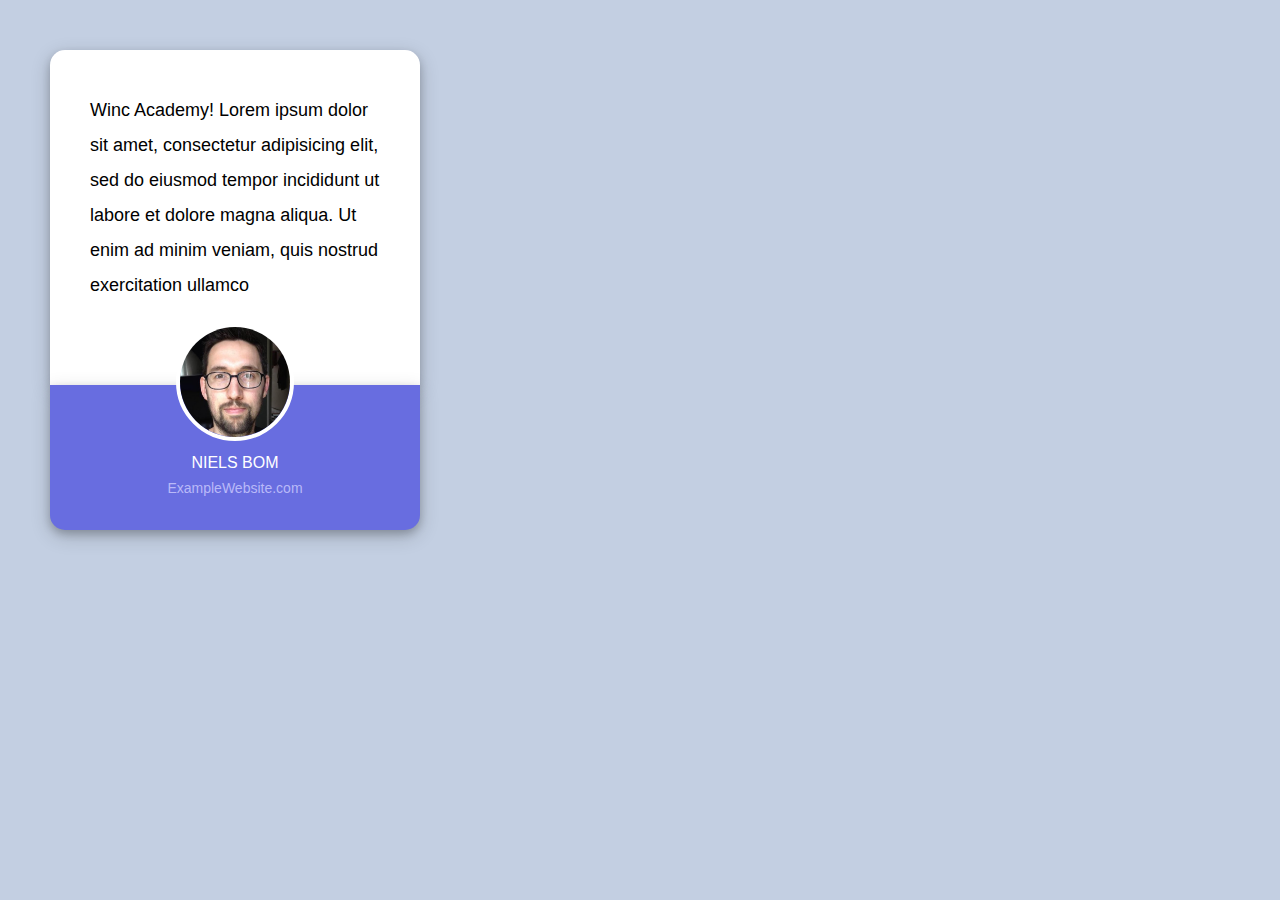
<file: Level-1_Testimonial_maken/index.html>
<!DOCTYPE html>
<html lang="nl">
  <head>
    <meta charset="UTF-8" />
    <meta name="viewport" content="width=device-width, initial-scale=1.0" />
    <link rel="stylesheet" type="text/css" href="./styles/styles.css" />
    <title>Eindopdracht_Module-2_Testimonial_maken</title>
  </head>

  <body>
    <div class="body">
      <main class="main">
        <div class="main__text">
          <p>
            Winc Academy! Lorem ipsum dolor sit amet, consectetur adipisicing
            elit, sed do eiusmod tempor incididunt ut labore et dolore magna
            aliqua. Ut enim ad minim veniam, quis nostrud exercitation ullamco
          </p>
        </div>
        <img src="nielsbom.jpg" class="main__portret" />
      </main>
      <footer class="footer">
        <div class="footer__title">NIELS BOM</div>
        <div class="footer__link">
          <a href="https://example.com/">ExampleWebsite.com</a>
        </div>
      </footer>
    </div>
  </body>
</html>
</file>
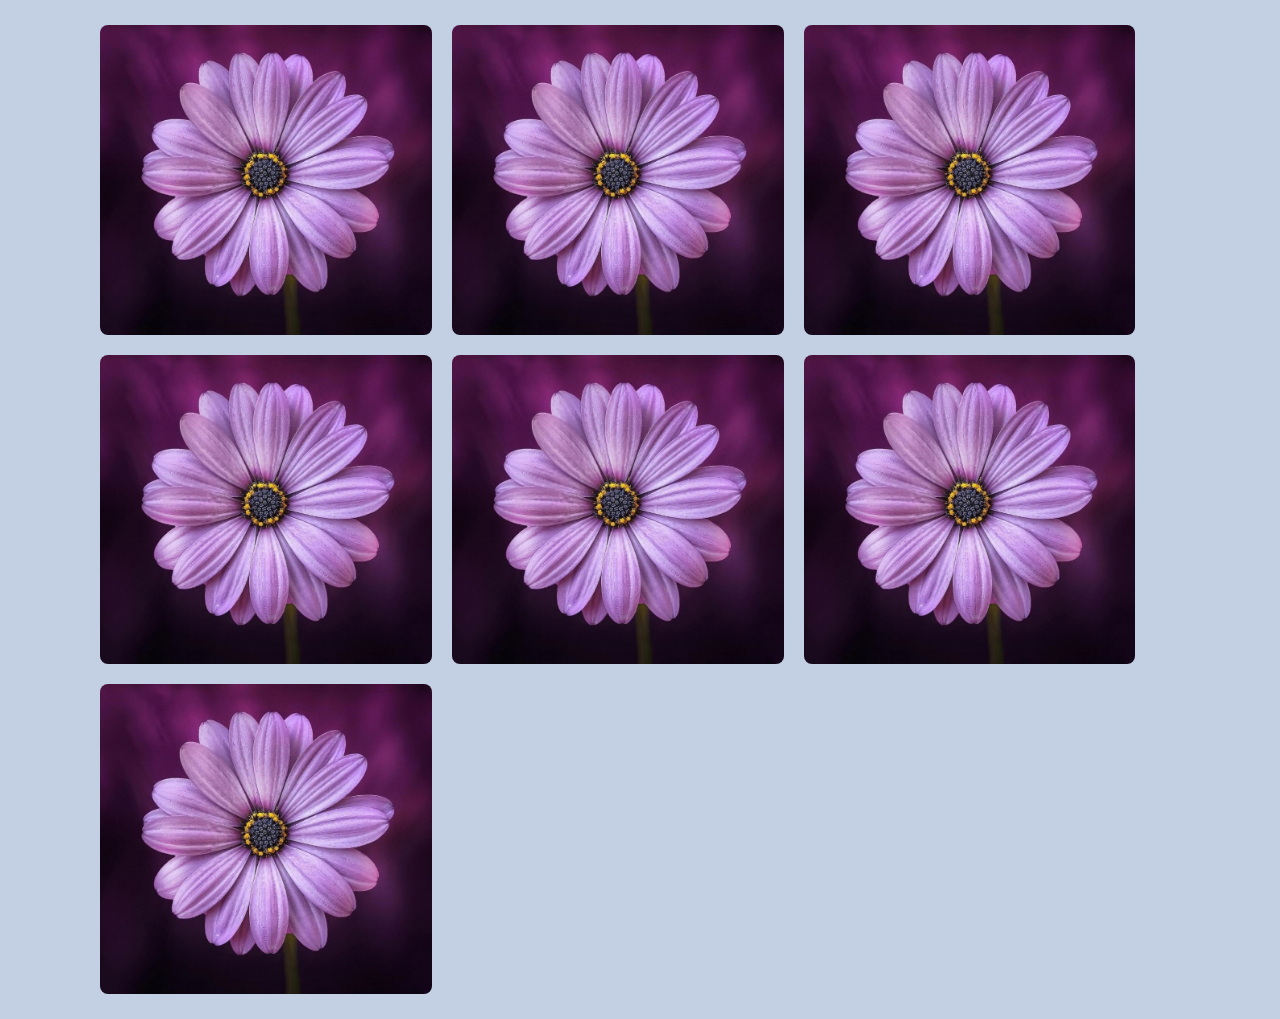
<file: Level-2_Portfolio-Grid/index.html>
<!DOCTYPE html>
<html lang="nl">
  <head>
    <meta charset="UTF-8" />
    <meta name="viewport" content="width=device-width, initial-scale=1.0" />
    <link rel="stylesheet" type="text/css" href="./styles/styles.css" />
    <title>Eindopdracht_Module-2_Portfolio-Grid</title>
  </head>

  <body>
    <div class="flex-container">
      <div class="portfolio">
        <img
          src="paarsebloem.jpg"
          alt="paarse bloem"
          class="portfolio__image"
        />
        <div class="portfolio__image--overlay">
          <button class="portfolio__imageButton">Read More</button>
        </div>
      </div>
      <div class="portfolio">
        <img
          src="paarsebloem.jpg"
          alt="paarse bloem"
          class="portfolio__image"
        />
        <div class="portfolio__image--overlay">
          <button class="portfolio__imageButton">Read More</button>
        </div>
      </div>
      <div class="portfolio">
        <img
          src="paarsebloem.jpg"
          alt="paarse bloem"
          class="portfolio__image"
        />
        <div class="portfolio__image--overlay">
          <button class="portfolio__imageButton">Read More</button>
        </div>
      </div>
      <div class="portfolio">
        <img
          src="paarsebloem.jpg"
          alt="paarse bloem"
          class="portfolio__image"
        />
        <div class="portfolio__image--overlay">
          <button class="portfolio__imageButton">Read More</button>
        </div>
      </div>
      <div class="portfolio">
        <img
          src="paarsebloem.jpg"
          alt="paarse bloem"
          class="portfolio__image"
        />
        <div class="portfolio__image--overlay">
          <button class="portfolio__imageButton">Read More</button>
        </div>
      </div>
      <div class="portfolio">
        <img
          src="paarsebloem.jpg"
          alt="paarse bloem"
          class="portfolio__image"
        />
        <div class="portfolio__image--overlay">
          <button class="portfolio__imageButton">Read More</button>
        </div>
      </div>
      <div class="portfolio">
        <img
          src="paarsebloem.jpg"
          alt="paarse bloem"
          class="portfolio__image"
        />
        <div class="portfolio__image--overlay">
          <button class="portfolio__imageButton">Read More</button>
        </div>
      </div>
    </div>
  </body>
</html>
</file>
<file: Level-1_Testimonial_maken/styles/styles.css>
body {
  background-color: #c3cfe2;
  text-align: center;
  font-family: "Helvetica", Arial, sans-serif;
  margin: 50px;
  line-height: 35px;
  width: 370px;
}

.main {
  -webkit-box-shadow: 0 4px 8px 0 rgba(0, 0, 0, 0.2), 0 6px 20px 0 rgba(0, 0, 0, 0.19);
          box-shadow: 0 4px 8px 0 rgba(0, 0, 0, 0.2), 0 6px 20px 0 rgba(0, 0, 0, 0.19);
  background-color: #fff;
  font-size: 18px;
  height: 285px;
  padding: 25px 40px;
  border-radius: 15px 15px 0px 0px;
}

.main__text {
  text-align: left;
}

.main__portret {
  width: 110px;
  border: 4px solid #fff;
  border-radius: 50%;
  -webkit-transform: translateY(2px);
          transform: translateY(2px);
}

.footer {
  -webkit-box-shadow: 0 4px 8px 0 rgba(0, 0, 0, 0.2), 0 6px 20px 0 rgba(0, 0, 0, 0.19);
          box-shadow: 0 4px 8px 0 rgba(0, 0, 0, 0.2), 0 6px 20px 0 rgba(0, 0, 0, 0.19);
  background-color: #686de0;
  color: #fff;
  padding-top: 65px;
  height: 80px;
  border: 0px solid grey;
  border-radius: 0px 0px 15px 15px;
  line-height: 25px;
}

.footer__link a {
  text-decoration: none;
  color: #b9b9f8;
  font-size: 14px;
}
/*# sourceMappingURL=styles.css.map */
</file>
<file: Level-2_Portfolio-Grid/styles/styles.css>
body {
  margin: 5px 0;
  padding: 0;
  background-color: #c3cfe2;
  text-align: center;
}

.flex-container {
  width: 100%;
  height: 100%;
  border-radius: 8px;
  top: 0;
  right: 0;
  bottom: 0;
  left: 0;
  display: -webkit-box;
  display: -ms-flexbox;
  display: flex;
  -ms-flex-wrap: wrap;
      flex-wrap: wrap;
}

.portfolio {
  position: relative;
  -webkit-box-flex: 100%;
      -ms-flex: 100%;
          flex: 100%;
  max-width: 100%;
  margin: 5px;
}

.portfolio__image {
  width: 100%;
  height: 100%;
  border-radius: 8px;
  top: 0;
  right: 0;
  bottom: 0;
  left: 0;
  display: block;
  border-radius: 8px;
}

.portfolio__image--overlay {
  width: 100%;
  height: 100%;
  border-radius: 8px;
  top: 0;
  right: 0;
  bottom: 0;
  left: 0;
  position: absolute;
  opacity: 0;
  -webkit-transition: 0.5s ease-out;
  transition: 0.5s ease-out;
  background-color: darkmagenta;
  border-radius: 8px;
}

.portfolio__imageButton {
  font-size: 13px;
  padding: 5px 8px;
  position: absolute;
  top: 50%;
  left: 50%;
  -webkit-transform: translate(-50%, -50%);
          transform: translate(-50%, -50%);
  border: none;
  border-radius: 2px;
  cursor: pointer;
}

.portfolio:hover .portfolio__image--overlay {
  opacity: 1;
}

@media (min-width: 768px) {
  body {
    margin: 15px;
    margin-right: 5px;
  }
  .portfolio {
    -webkit-box-flex: 48%;
        -ms-flex: 48%;
            flex: 48%;
    max-width: 48%;
  }
}

@media (min-width: 1024px) {
  body {
    margin-left: 90px;
  }
  .portfolio {
    -webkit-box-flex: 28%;
        -ms-flex: 28%;
            flex: 28%;
    max-width: 28%;
    margin: 10px;
  }
}
/*# sourceMappingURL=styles.css.map */
</file>
